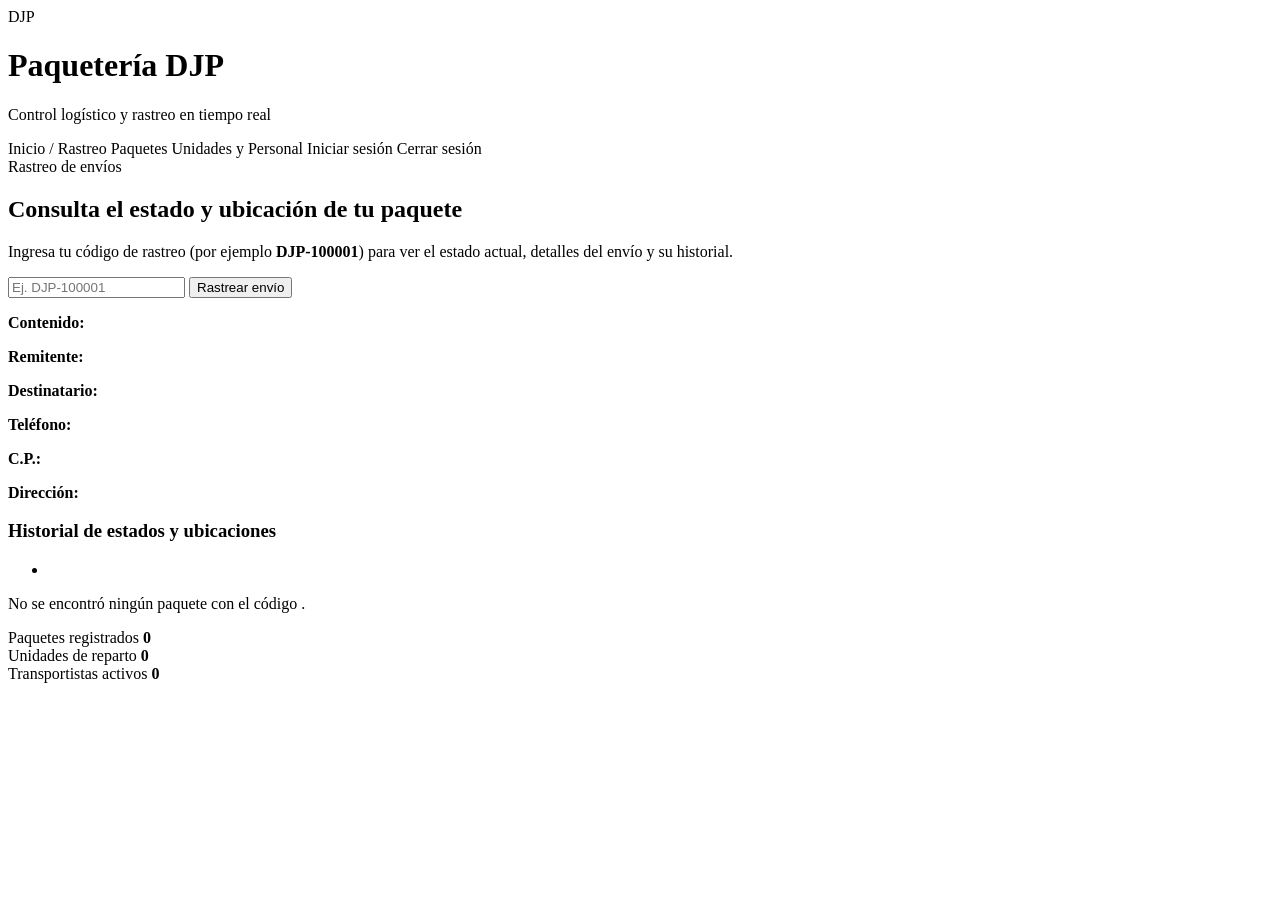
<file: djp/src/main/resources/templates/index.html>
<!DOCTYPE html>
<html lang="es" xmlns:th="http://www.thymeleaf.org">
<head>
    <meta charset="UTF-8">
    <meta name="viewport" content="width=device-width, initial-scale=1.0">
    <title>Paquetería DJP · Inicio</title>
    <link rel="stylesheet" th:href="@{/djp.css}">
</head>
<body>
<header class="topbar">
    <div class="brand">
        <div class="brand-badge">DJP</div>
        <div>
            <h1>Paquetería <span>DJP</span></h1>
            <p class="subtitle">Control logístico y rastreo en tiempo real</p>
        </div>
    </div>
    <nav class="nav-links">
        <a th:href="@{/}" class="nav-link active">Inicio / Rastreo</a>
        <a th:href="@{/paquetes}" class="nav-link">Paquetes</a>
        <a th:href="@{/unidades}" class="nav-link">Unidades y Personal</a>
        <a th:if="${session.usuarioLogueado == null}" th:href="@{/login}" class="nav-link">Iniciar sesión</a>
        <a th:if="${session.usuarioLogueado != null}" th:href="@{/logout}" class="nav-link" th:text="'Cerrar sesión (' + ${session.usuarioLogueado} + ')'">Cerrar sesión</a>
    </nav>
</header>

<main class="container">
    <section class="hero-card card">
        <span class="pill-tag">Rastreo de envíos</span>
        <h2>Consulta el estado y ubicación de tu paquete</h2>
        <p class="muted">Ingresa tu código de rastreo (por ejemplo <strong>DJP-100001</strong>) para ver el estado actual, detalles del envío y su historial.</p>

        <form class="search-bar" th:action="@{/}" method="get">
            <input type="text" name="codigo" placeholder="Ej. DJP-100001" th:value="${codigoBuscado}" required>
            <button type="submit" class="btn">Rastrear envío</button>
        </form>

        <div class="rastreo-box" th:if="${codigoBuscado != null}">
            <div th:if="${resultadoRastreo != null}">
                <div class="rastreo-header">
                    <span class="codigo-highlight" th:text="${resultadoRastreo.codigoRastreo}"></span>
                    <span class="badge-estado" th:text="${resultadoRastreo.estado}"></span>
                </div>
                <p class="estado-submensaje"
                   th:text="${resultadoRastreo.detalleUbicacion != null && !#strings.isEmpty(resultadoRastreo.detalleUbicacion) ? resultadoRastreo.detalleUbicacion : 'En Toluca · Aduana 1'}"></p>

                <div class="rastreo-meta">
                    <p><strong>Contenido:</strong> <span th:text="${resultadoRastreo.descripcionContenido}"></span></p>
                    <p><strong>Remitente:</strong> <span th:text="${resultadoRastreo.remitente}"></span></p>
                    <p><strong>Destinatario:</strong> <span th:text="${resultadoRastreo.destinatario}"></span></p>
                    <p><strong>Teléfono:</strong> <span th:text="${resultadoRastreo.telefonoContacto}"></span></p>
                    <p><strong>C.P.:</strong> <span th:text="${resultadoRastreo.codigoPostal}"></span></p>
                    <p><strong>Dirección:</strong> <span th:text="${resultadoRastreo.direccionDestino}"></span></p>
                </div>

                <div class="historial-box" th:if="${resultadoRastreo.historial != null && !#lists.isEmpty(resultadoRastreo.historial)}">
                    <h3>Historial de estados y ubicaciones</h3>
                    <ul class="historial-lista">
                        <li th:each="h : ${resultadoRastreo.historial}" class="historial-item">
                            <span class="badge-estado" th:text="${h.estado}"></span>
                            <strong class="historial-ubicacion" th:text="${h.detalleUbicacion}"></strong>
                            <span class="historial-fecha" th:text="${#temporals.format(h.fechaEvento, 'dd/MM/yyyy HH:mm')}"></span>
                        </li>
                    </ul>
                </div>
            </div>
            <div th:if="${resultadoRastreo == null}">
                <p class="muted">No se encontró ningún paquete con el código <strong th:text="${codigoBuscado}"></strong>.</p>
            </div>
        </div>
    </section>

    <section class="stats-grid">
        <div class="stat-card card">
            <span class="stat-label">Paquetes registrados</span>
            <strong class="stat-value" th:text="${totalPaquetes}">0</strong>
        </div>
        <div class="stat-card card">
            <span class="stat-label">Unidades de reparto</span>
            <strong class="stat-value" th:text="${totalUnidades}">0</strong>
        </div>
        <div class="stat-card card">
            <span class="stat-label">Transportistas activos</span>
            <strong class="stat-value" th:text="${totalTransportistas}">0</strong>
        </div>
    </section>
</main>
</body>
</html>
</file>
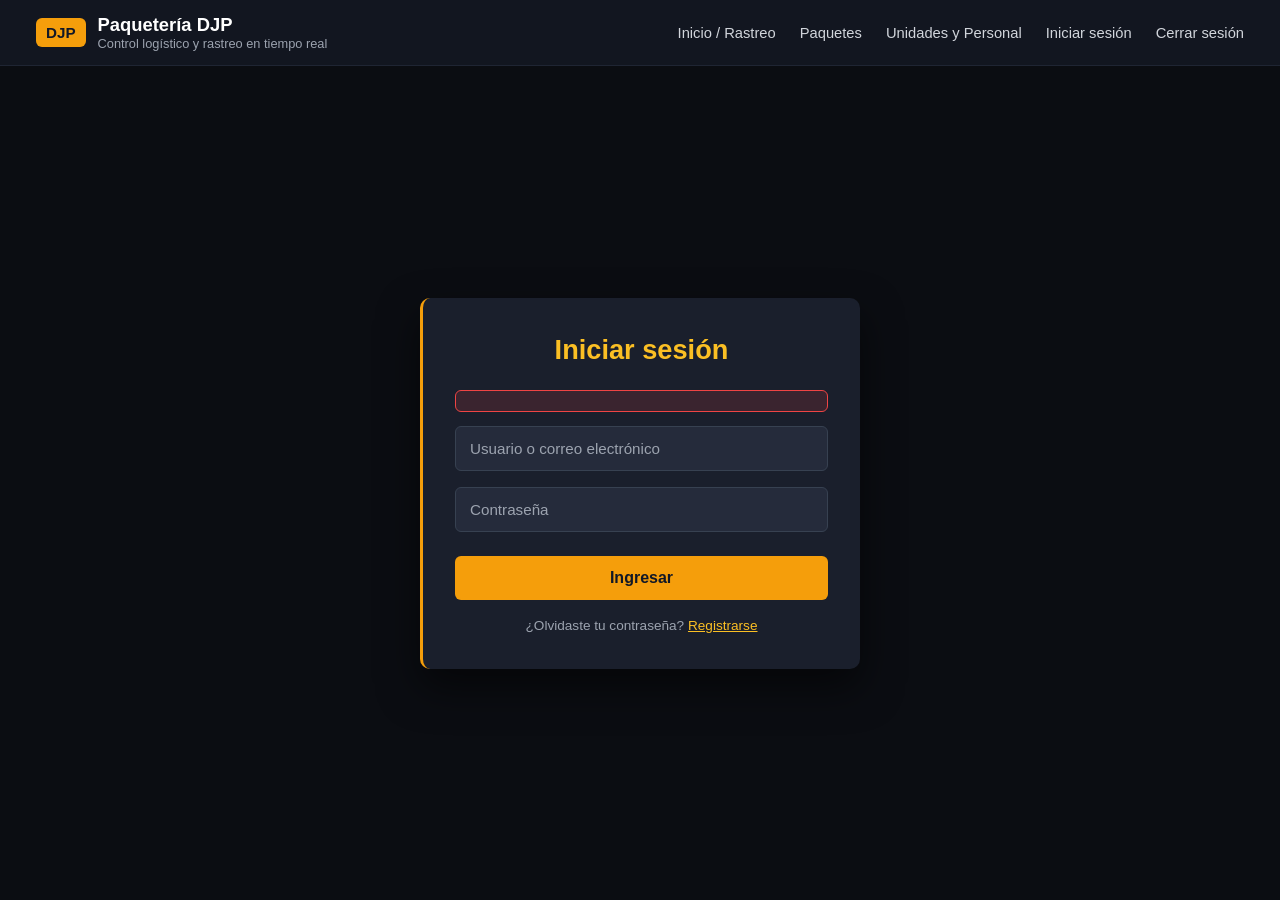
<file: djp/src/main/resources/templates/login.html>
<!DOCTYPE html>
<html lang="es" xmlns:th="http://www.thymeleaf.org">
<head>
    <meta charset="UTF-8">
    <meta name="viewport" content="width=device-width, initial-scale=1.0">
    <title>Iniciar sesión - Paquetería DJP</title>
    <style>
        * {
            box-sizing: border-box;
            margin: 0;
            padding: 0;
            font-family: 'Segoe UI', Tahoma, Geneva, Verdana, sans-serif;
        }
        body {
            background-color: #0b0d12;
            color: #f3f4f6;
            min-height: 100vh;
            display: flex;
            flex-direction: column;
        }
        header {
            background-color: #121620;
            padding: 14px 36px;
            display: flex;
            justify-content: space-between;
            align-items: center;
            border-bottom: 1px solid #1f2533;
        }
        .brand {
            display: flex;
            align-items: center;
            gap: 12px;
            text-decoration: none;
        }
        .brand-badge {
            background-color: #f59e0b;
            color: #111827;
            font-weight: 800;
            padding: 6px 10px;
            border-radius: 6px;
            font-size: 0.95rem;
        }
        .brand-title {
            color: #ffffff;
            font-size: 1.15rem;
            font-weight: 700;
        }
        .brand-subtitle {
            color: #9ca3af;
            font-size: 0.8rem;
        }
        nav {
            display: flex;
            gap: 24px;
            align-items: center;
        }
        nav a {
            color: #d1d5db;
            text-decoration: none;
            font-size: 0.92rem;
            transition: color 0.2s;
        }
        nav a:hover {
            color: #f59e0b;
        }
        main {
            flex: 1;
            display: flex;
            justify-content: center;
            align-items: center;
            padding: 32px 16px;
        }
        .login-card {
            background-color: #1a1f2c;
            border-left: 3px solid #f59e0b;
            border-radius: 10px;
            padding: 36px 32px;
            width: 100%;
            max-width: 440px;
            box-shadow: 0 18px 40px rgba(0, 0, 0, 0.55);
        }
        .login-card h1 {
            color: #fbbf24;
            text-align: center;
            font-size: 1.7rem;
            margin-bottom: 24px;
            font-weight: 700;
        }
        .form-group {
            margin-bottom: 16px;
        }
        .form-control {
            width: 100%;
            background-color: #252b3b;
            border: 1px solid #374151;
            border-radius: 6px;
            padding: 13px 14px;
            color: #f9fafb;
            font-size: 0.95rem;
            outline: none;
            transition: border-color 0.2s;
        }
        .form-control::placeholder {
            color: #9ca3af;
        }
        .form-control:focus {
            border-color: #f59e0b;
        }
        .btn-submit {
            width: 100%;
            background-color: #f59e0b;
            color: #111827;
            font-weight: 700;
            font-size: 1rem;
            border: none;
            border-radius: 6px;
            padding: 13px;
            margin-top: 8px;
            cursor: pointer;
            transition: background-color 0.2s;
        }
        .btn-submit:hover {
            background-color: #d97706;
        }
        .error-msg {
            background-color: rgba(239, 68, 68, 0.15);
            border: 1px solid #ef4444;
            color: #fca5a5;
            padding: 10px 12px;
            border-radius: 6px;
            font-size: 0.88rem;
            margin-bottom: 14px;
            text-align: center;
        }
        .card-footer-links {
            margin-top: 18px;
            text-align: center;
            font-size: 0.85rem;
            color: #9ca3af;
        }
        .card-footer-links a {
            color: #9ca3af;
            text-decoration: none;
        }
        .card-footer-links a.register-link {
            color: #fbbf24;
            text-decoration: underline;
        }
    </style>
</head>
<body>
    <header>
        <a th:href="@{/}" class="brand">
            <span class="brand-badge">DJP</span>
            <div>
                <div class="brand-title">Paquetería DJP</div>
                <div class="brand-subtitle">Control logístico y rastreo en tiempo real</div>
            </div>
        </a>
        <nav>
            <a th:href="@{/}">Inicio / Rastreo</a>
            <a th:href="@{/paquetes}">Paquetes</a>
            <a th:href="@{/unidades}">Unidades y Personal</a>
            <a th:if="${session.usuarioLogueado == null}" th:href="@{/login}">Iniciar sesión</a>
            <a th:if="${session.usuarioLogueado != null}" th:href="@{/logout}" th:text="'Cerrar sesión (' + ${session.usuarioLogueado} + ')'">Cerrar sesión</a>
        </nav>
    </header>

    <main>
        <div class="login-card">
            <h1>Iniciar sesión</h1>

            <div th:if="${error}" class="error-msg" th:text="${error}"></div>

            <form th:action="@{/login}" method="post">
                <div class="form-group">
                    <input type="text"
                           name="usuario"
                           class="form-control"
                           placeholder="Usuario o correo electrónico"
                           required>
                </div>
                <div class="form-group">
                    <input type="password"
                           name="password"
                           class="form-control"
                           placeholder="Contraseña"
                           required>
                </div>
                <button type="submit" class="btn-submit">Ingresar</button>
            </form>

            <div class="card-footer-links">
                <a th:href="@{/login}">¿Olvidaste tu contraseña?</a>
                <a th:href="@{/login}" class="register-link">Registrarse</a>
            </div>
        </div>
    </main>
</body>
</html>
</file>
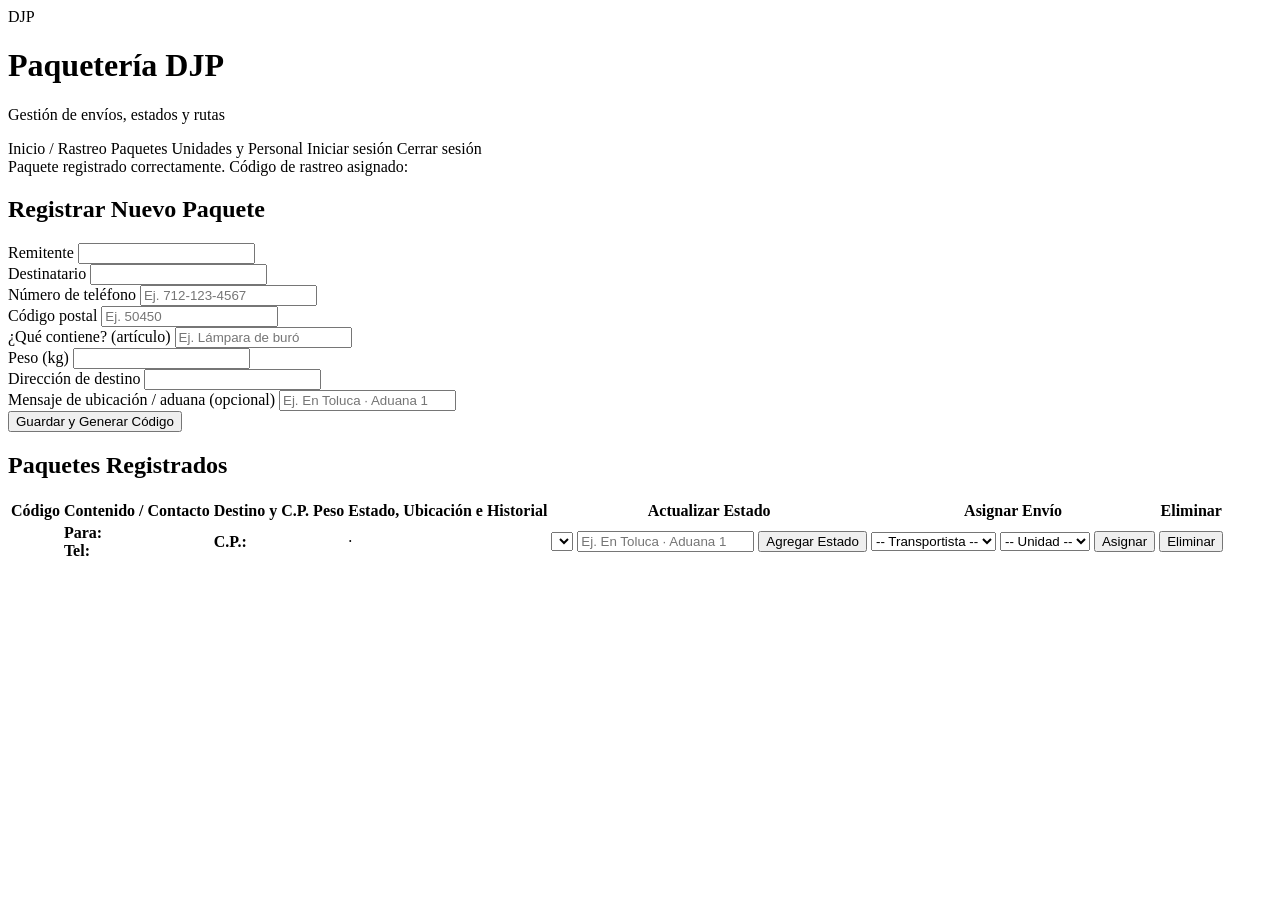
<file: djp/src/main/resources/templates/paquetes.html>
<!DOCTYPE html>
<html lang="es" xmlns:th="http://www.thymeleaf.org">
<head>
    <meta charset="UTF-8">
    <meta name="viewport" content="width=device-width, initial-scale=1.0">
    <title>Paquetería DJP · Paquetes</title>
    <link rel="stylesheet" th:href="@{/djp.css}">
</head>
<body>
<header class="topbar">
    <div class="brand">
        <div class="brand-badge">DJP</div>
        <div>
            <h1>Paquetería <span>DJP</span></h1>
            <p class="subtitle">Gestión de envíos, estados y rutas</p>
        </div>
    </div>
    <nav class="nav-links">
        <a th:href="@{/}" class="nav-link">Inicio / Rastreo</a>
        <a th:href="@{/paquetes}" class="nav-link active">Paquetes</a>
        <a th:href="@{/unidades}" class="nav-link">Unidades y Personal</a>
        <a th:if="${session.usuarioLogueado == null}" th:href="@{/login}" class="nav-link">Iniciar sesión</a>
        <a th:if="${session.usuarioLogueado != null}" th:href="@{/logout}" class="nav-link" th:text="'Cerrar sesión (' + ${session.usuarioLogueado} + ')'">Cerrar sesión</a>
    </nav>
</header>

<main class="container">
    <div class="alert-codigo" th:if="${codigoGenerado != null}">
        <span>Paquete registrado correctamente. Código de rastreo asignado:</span>
        <strong class="codigo-highlight" th:text="${codigoGenerado}"></strong>
    </div>

    <section class="card">
        <h2>Registrar Nuevo Paquete</h2>
        <form th:action="@{/paquetes/registrar}" method="post" class="form-grid">
            <div class="form-group">
                <label for="remitente">Remitente</label>
                <input id="remitente" type="text" name="remitente" required>
            </div>
            <div class="form-group">
                <label for="destinatario">Destinatario</label>
                <input id="destinatario" type="text" name="destinatario" required>
            </div>
            <div class="form-group">
                <label for="telefonoContacto">Número de teléfono</label>
                <input id="telefonoContacto" type="text" name="telefonoContacto" placeholder="Ej. 712-123-4567" required>
            </div>
            <div class="form-group">
                <label for="codigoPostal">Código postal</label>
                <input id="codigoPostal" type="text" name="codigoPostal" placeholder="Ej. 50450" required>
            </div>
            <div class="form-group">
                <label for="descripcionContenido">¿Qué contiene? (artículo)</label>
                <input id="descripcionContenido" type="text" name="descripcionContenido" placeholder="Ej. Lámpara de buró" required>
            </div>
            <div class="form-group">
                <label for="pesoKg">Peso (kg)</label>
                <input id="pesoKg" type="number" step="0.1" min="0.1" name="pesoKg" required>
            </div>
            <div class="form-group">
                <label for="direccionDestino">Dirección de destino</label>
                <input id="direccionDestino" type="text" name="direccionDestino" required>
            </div>
            <div class="form-group">
                <label for="detalleUbicacion">Mensaje de ubicación / aduana (opcional)</label>
                <input id="detalleUbicacion" type="text" name="detalleUbicacion" placeholder="Ej. En Toluca · Aduana 1">
            </div>
            <div class="form-actions">
                <button type="submit" class="btn">Guardar y Generar Código</button>
            </div>
        </form>
    </section>

    <section class="card">
        <h2>Paquetes Registrados</h2>
        <div class="table-wrap">
            <table>
                <thead>
                <tr>
                    <th>Código</th>
                    <th>Contenido / Contacto</th>
                    <th>Destino y C.P.</th>
                    <th>Peso</th>
                    <th>Estado, Ubicación e Historial</th>
                    <th>Actualizar Estado</th>
                    <th>Asignar Envío</th>
                    <th>Eliminar</th>
                </tr>
                </thead>
                <tbody>
                <tr th:each="p : ${paquetes}">
                    <td><strong class="codigo-highlight" th:text="${p.codigoRastreo}"></strong></td>
                    <td>
                        <div th:text="${p.descripcionContenido}"></div>
                        <div class="muted-sm"><strong>Para:</strong> <span th:text="${p.destinatario}"></span></div>
                        <div class="muted-sm"><strong>Tel:</strong> <span th:text="${p.telefonoContacto}"></span></div>
                    </td>
                    <td>
                        <div th:text="${p.direccionDestino}"></div>
                        <div class="muted-sm"><strong>C.P.:</strong> <span th:text="${p.codigoPostal}"></span></div>
                    </td>
                    <td th:text="${p.pesoKg + ' kg'}"></td>
                    <td>
                        <span class="badge-estado" th:text="${p.estado}"></span>
                        <div class="estado-submensaje-sm"
                             th:text="${p.detalleUbicacion != null && !#strings.isEmpty(p.detalleUbicacion) ? p.detalleUbicacion : 'En Toluca · Aduana 1'}"></div>
                        <div class="historial-mini" th:if="${p.historial != null && !#lists.isEmpty(p.historial)}">
                            <div th:each="h : ${p.historial}" class="historial-mini-item">
                                <span th:text="${h.estado}"></span> · <span th:text="${h.detalleUbicacion}"></span>
                            </div>
                        </div>
                    </td>
                    <td>
                        <form th:action="@{/paquetes/{id}/estado(id=${p.id})}" method="post" class="stack-form">
                            <select name="estado">
                                <option th:each="est : ${estados}"
                                        th:value="${est}"
                                        th:text="${est}"
                                        th:selected="${est == p.estado}"></option>
                            </select>
                            <input type="text"
                                   name="detalleUbicacion"
                                   placeholder="Ej. En Toluca · Aduana 1">
                            <button type="submit" class="btn btn-sm">Agregar Estado</button>
                        </form>
                    </td>
                    <td>
                        <form th:action="@{/paquetes/{id}/asignar(id=${p.id})}" method="post" class="stack-form">
                            <select name="transportistaId">
                                <option value="">-- Transportista --</option>
                                <option th:each="t : ${transportistas}"
                                        th:value="${t.id}"
                                        th:text="${t.nombreCompleto}"
                                        th:selected="${p.transportista != null && p.transportista.id == t.id}"></option>
                            </select>
                            <select name="unidadId">
                                <option value="">-- Unidad --</option>
                                <option th:each="un : ${unidades}"
                                        th:value="${un.id}"
                                        th:text="${un.numeroEconomico}"
                                        th:selected="${p.unidad != null && p.unidad.id == un.id}"></option>
                            </select>
                            <button type="submit" class="btn btn-sm">Asignar</button>
                        </form>
                    </td>
                    <td>
                        <form th:action="@{/paquetes/{id}/eliminar(id=${p.id})}" method="post">
                            <button type="submit" class="btn btn-sm btn-danger">Eliminar</button>
                        </form>
                    </td>
                </tr>
                </tbody>
            </table>
        </div>
    </section>
</main>
</body>
</html>
</file>
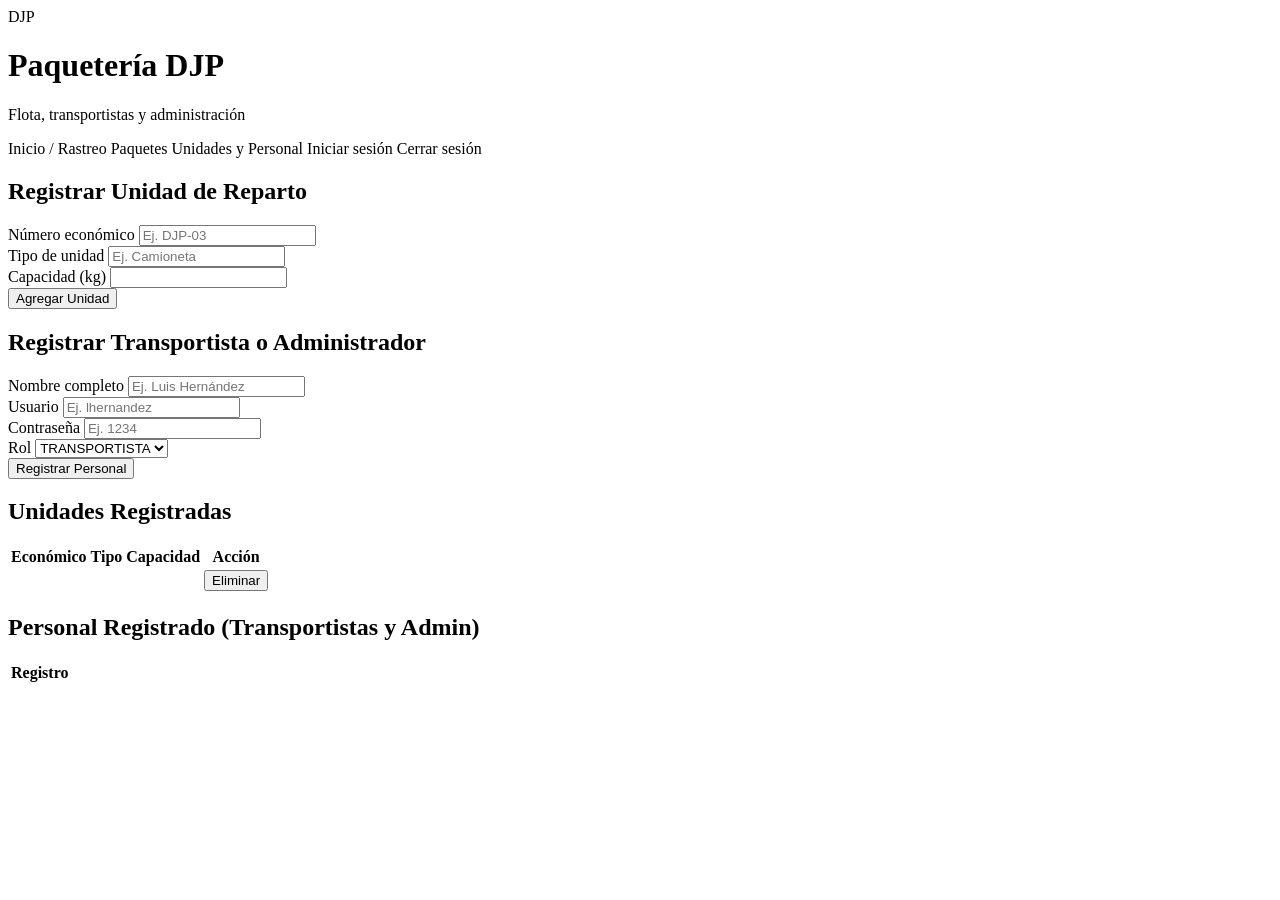
<file: djp/src/main/resources/templates/unidades.html>
<!DOCTYPE html>
<html lang="es" xmlns:th="http://www.thymeleaf.org">
<head>
    <meta charset="UTF-8">
    <meta name="viewport" content="width=device-width, initial-scale=1.0">
    <title>Paquetería DJP · Unidades y Personal</title>
    <link rel="stylesheet" th:href="@{/djp.css}">
</head>
<body>
<header class="topbar">
    <div class="brand">
        <div class="brand-badge">DJP</div>
        <div>
            <h1>Paquetería <span>DJP</span></h1>
            <p class="subtitle">Flota, transportistas y administración</p>
        </div>
    </div>
    <nav class="nav-links">
        <a th:href="@{/}" class="nav-link">Inicio / Rastreo</a>
        <a th:href="@{/paquetes}" class="nav-link">Paquetes</a>
        <a th:href="@{/unidades}" class="nav-link active">Unidades y Personal</a>
        <a th:if="${session.usuarioLogueado == null}" th:href="@{/login}" class="nav-link">Iniciar sesión</a>
        <a th:if="${session.usuarioLogueado != null}" th:href="@{/logout}" class="nav-link" th:text="'Cerrar sesión (' + ${session.usuarioLogueado} + ')'">Cerrar sesión</a>
    </nav>
</header>

<main class="container">
    <section class="grid-2">
        <div class="card">
            <h2>Registrar Unidad de Reparto</h2>
            <form th:action="@{/unidades/registrar}" method="post" class="form-grid">
                <div class="form-group">
                    <label for="numeroEconomico">Número económico</label>
                    <input id="numeroEconomico" type="text" name="numeroEconomico" placeholder="Ej. DJP-03" required>
                </div>
                <div class="form-group">
                    <label for="tipoUnidad">Tipo de unidad</label>
                    <input id="tipoUnidad" type="text" name="tipoUnidad" placeholder="Ej. Camioneta" required>
                </div>
                <div class="form-group">
                    <label for="capacidadKg">Capacidad (kg)</label>
                    <input id="capacidadKg" type="number" step="1" min="1" name="capacidadKg" required>
                </div>
                <div class="form-actions">
                    <button type="submit" class="btn">Agregar Unidad</button>
                </div>
            </form>
        </div>

        <div class="card">
            <h2>Registrar Transportista o Administrador</h2>
            <form th:action="@{/unidades/usuarios/registrar}" method="post" class="form-grid">
                <div class="form-group">
                    <label for="nombreCompleto">Nombre completo</label>
                    <input id="nombreCompleto" type="text" name="nombreCompleto" placeholder="Ej. Luis Hernández" required>
                </div>
                <div class="form-group">
                    <label for="username">Usuario</label>
                    <input id="username" type="text" name="username" placeholder="Ej. lhernandez" required>
                </div>
                <div class="form-group">
                    <label for="password">Contraseña</label>
                    <input id="password" type="password" name="password" placeholder="Ej. 1234" required>
                </div>
                <div class="form-group">
                    <label for="rol">Rol</label>
                    <select id="rol" name="rol" required>
                        <option value="TRANSPORTISTA">TRANSPORTISTA</option>
                        <option value="ADMIN">ADMIN</option>
                    </select>
                </div>
                <div class="form-actions">
                    <button type="submit" class="btn">Registrar Personal</button>
                </div>
            </form>
        </div>
    </section>

    <section class="grid-2">
        <div class="card">
            <h2>Unidades Registradas</h2>
            <div class="table-wrap">
                <table>
                    <thead>
                    <tr>
                        <th>Económico</th>
                        <th>Tipo</th>
                        <th>Capacidad</th>
                        <th>Acción</th>
                    </tr>
                    </thead>
                    <tbody>
                    <tr th:each="u : ${unidades}">
                        <td><strong class="codigo-highlight" th:text="${u.numeroEconomico}"></strong></td>
                        <td th:text="${u.tipoUnidad}"></td>
                        <td th:text="${u.capacidadKg + ' kg'}"></td>
                        <td>
                            <form th:action="@{/unidades/{id}/eliminar(id=${u.id})}" method="post">
                                <button type="submit" class="btn btn-sm btn-danger">Eliminar</button>
                            </form>
                        </td>
                    </tr>
                    </tbody>
                </table>
            </div>
        </div>

        <div class="card">
            <h2>Personal Registrado (Transportistas y Admin)</h2>
            <div class="table-wrap">
                <table>
                    <thead>
                    <tr>
                        <th>Registro</th>
                    </tr>
                    </thead>
                    <tbody>
                    <tr th:each="usr : ${usuarios}">
                        <td th:text="${usr}"></td>
                    </tr>
                    </tbody>
                </table>
            </div>
        </div>
    </section>
</main>
</body>
</html>
</file>
